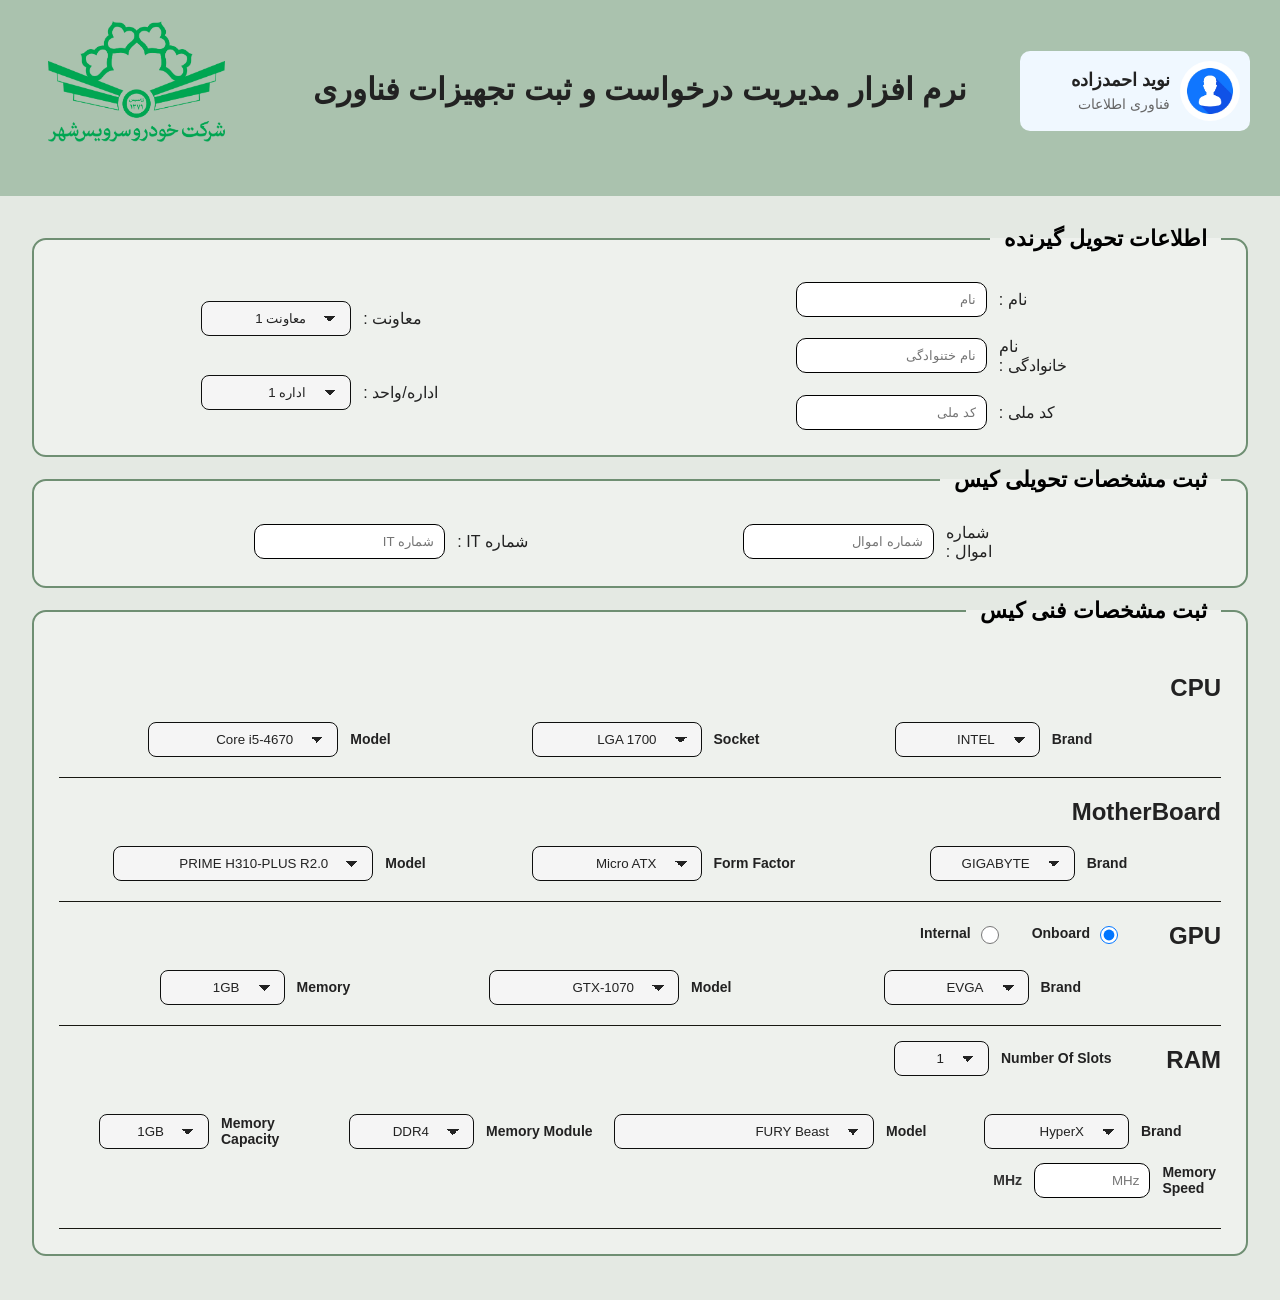
<file: index.html>
<!DOCTYPE html>
<html lang="en">

<head>
    <meta charset="UTF-8">
    <meta name="viewport" content="width=device-width, initial-scale=1.0">
    <title>IT Asset Managment</title>
    <link rel="stylesheet" href="style.css">
    <link rel="icon" href="logo.png" type="image">
</head>

<body>
    <header>
        <h1>نرم افزار مدیریت درخواست و ثبت تجهیزات فناوری</h1>
        <div class="user-profile">
            <img src="profile-avatar.avif" alt="user profile" class="avatar">
            <div class="user-info">
                <p class="username">نوید احمدزاده</p>
                <p class="userrole">فناوری اطلاعات</p>
            </div>
        </div>
        <img src="logo.png" alt="لوگو شرکت">
    </header>
    <form action="send-case-info">
        <fieldset class="form-section">
            <legend>
                اطلاعات تحویل گیرنده
            </legend>
            <section class="userinfo">
                <div class="form-name">
                    <div>
                        <label for="name">نام :</label>
                        <input type="text" id="name" placeholder="نام">
                    </div>
                    <div>
                        <label for="family-name">نام خانوادگی :</label>
                        <input type="text" id="family-name" placeholder="نام ختنوادگی">
                    </div>
                    <div>
                        <label for="national-code">کد ملی :</label>
                        <input type="number" id="national-code" placeholder="کد ملی">
                    </div>
                </div>


                <div class="container">
                    <div>
                        <label for="moavenat">معاونت :</label>
                        <select name="moavenat" id="moavenat">
                            <option value="moavenat" disabled>معاونت</option>
                            <option value="1">معاونت 1</option>
                            <option value="2">معاونت 2</option>
                            <option value="3">معاونت 3</option>
                            <option value="4">معاونت 4</option>

                        </select>
                    </div>
                    <div>
                        <label for="edare">اداره/واحد :</label>
                        <select name="edare" id="edare">
                            <option value="edare" disabled>اداره</option>
                            <option value="1">اداره 1</option>
                            <option value="2">اداره 2</option>
                            <option value="3">اداره 3</option>
                            <option value="4">اداره 4</option>
                        </select>
                    </div>
                </div>
            </section>
        </fieldset>
        <fieldset class="form-section">
            <legend>
                ثبت مشخصات تحویلی کیس
            </legend>
            <section class="it-numbers">
                <div class="shomare-amval">
                    <label for="shomare-amval"> شماره اموال :</label>
                    <input type="number" id="shomare-amval" placeholder="شماره اموال">
                </div>
                <div class="shomare-it">
                    <label for="shomare-it"> شماره IT :</label>
                    <input type="number" id="shomare-it" placeholder="شماره IT">
                </div>
            </section>
        </fieldset>
        <fieldset class="form-section">
            <legend>ثبت مشخصات فنی کیس</legend>
            <section class="hardware">
                <section class="component">
                    <h2>CPU</h2>
                    <div class="cpu">
                        <div class="cpu brand">
                            <label for="cpu-brand">Brand</label>
                            <select name="cpu-brand" id="cpu-brand">
                                <option value="Select Brand" disabled>Select Brand</option>
                                <option value="0">AMD</option>
                                <option value="1" selected>INTEL</option>
                            </select>
                        </div>
                        <div class="cpu socket">
                            <label for="cpu-socket">Socket</label>
                            <select name="cpu-socket" id="cpu-socket">
                                <option value="Select Socket" disabled>Select Socket</option>
                                <option value="0">LGA 1700</option>
                                <option value="1">LGA 1800</option>
                                <option value="2">LGA 1800</option>
                                <option value="3">LGA 1900</option>
                            </select>
                        </div>
                        <div class="cpu model">
                            <label for="cpu-model">Model</label>
                            <select name="cpu-model" id="cpu-model">
                                <option value="Select Model" disabled>Select Model</option>
                                <option value="84||Core i5-4670">Core i5-4670</option>
                                <option value="84||Core i5-4670K">Core i5-4670K</option>
                                <option value="84||Core i5-4690">Core i5-4690</option>
                                <option value="88||Core i5-4690K">Core i5-4690K</option>
                                <option value="65||Core i5-5675C">Core i5-5675C</option>
                            </select>
                        </div>
                    </div>
                </section>
                <section class="component">
                    <h2>MotherBoard</h2>
                    <div class="motherboard">
                        <div class="motherboard brand">
                            <label for="motherboard-brand">Brand</label>
                            <select id="motherboard-brand" name="brand">
                                <option value="Select Brand" disabled>Select Brand</option>
                                <option value="0">ASUS</option>
                                <option value="1" selected>GIGABYTE</option>
                                <option value="2">Asrock</option>
                                <option value="3">MSI</option>
                                <option value="4">EVGA</option>
                                <option value="5">Biostar</option>
                                <option value="6">Intel</option>
                            </select>
                        </div>
                        <div class="motherboard form-factor">
                            <label for="form-factor">Form Factor</label>
                            <select id="form-factor" name="form-factor">
                                <option value="Select Form Factor" disabled>Select Form Factor</option>
                                <option value="0">ATX</option>
                                <option value="1" selected>Micro ATX</option>
                                <option value="2">Mini-ATX</option>
                                <option value="3">E-ATX</option>
                                <option value="4">SSI CEB</option>
                                <option value="5">SSI EEB</option>
                                <option value="6">XL ATX</option>
                            </select>
                        </div>
                        <div class="motherboard model">
                            <label for="motherboard-model">Model</label>
                            <select id="motherboard-model" name="model">
                                <option value="Select MOdel" disabled>Select Model</option>
                                <option value="0">X-399 E-GAMING</option>
                                <option value="1" selected>PRIME H310-PLUS R2.0</option>
                                <option value="2">PRIME H310M-K</option>
                                <option value="3">B360M-DRAGON S</option>
                                <option value="4">TUF GAMING Z490-PLUS</option>
                                <option value="5">TUF GAMING B560M-E</option>
                                <option value="6">PRIME Z590-V</option>
                            </select>
                        </div>
                    </div>
                </section>
                <section class="component">
                    <h2>GPU</h2>
                    <div class="gpu">
                        <div class="gpu option">
                            <div class="gpu-option">
                                <input type="radio" id="gpu-onboard" name="gpu-type" value="onboard" checked>
                                <label for="gpu-onboard">Onboard</label>
                            </div>
                            <div class="gpu-option">
                                <input type="radio" id="gpu-internal" name="gpu-type" value="internal">
                                <label for="gpu-internal">Internal</label>
                            </div>
                        </div>
                        <div class="gpu brand">
                            <label for="gpu-brand">Brand</label>
                            <select id="gpu-brand" name="brand">
                                <option value="Select Brand" disabled>Select Brand</option>
                                <option value="0">ASUS</option>
                                <option value="1" selected>EVGA</option>
                                <option value="2">GIGABYTE</option>
                                <option value="3">MSI</option>
                                <option value="4">ZOTAK</option>
                                <option value="5">ASROCK</option>
                                <option value="6">INTEL</option>
                                <option value="7">Saphire</option>
                            </select>
                        </div>
                        <div class="gpu model">
                            <label for="gpu-model">Model</label>
                            <select id="gpu-model" name="model">
                                <option value="Select Model" disabled>Select Model</option>
                                <option value="0">GTX-1080</option>
                                <option value="1" selected>GTX-1070</option>
                                <option value="2">GTX-1060</option>
                                <option value="3">GTX-1050</option>
                                <option value="4">GTX-1030</option>
                                <option value="5">GTX-1660</option>
                                <option value="6">RTX-2070</option>
                                <option value="7">RTX-2060</option>
                            </select>
                        </div>
                        <div class="gpu memory">
                            <label for="gpu-memory">Memory</label>
                            <select id="gpu-memory" name="memory">
                                <option value="Select Memory" disabled>Select Memory</option>
                                <option value="0">1GB</option>
                                <option value="1">2GB</option>
                                <option value="2">3GB</option>
                                <option value="3">4GB</option>
                                <option value="4">6GB</option>
                                <option value="5">8GB</option>
                                <option value="6">10GB</option>
                                <option value="7">12GB</option>
                            </select>
                        </div>
                    </div>
                </section>
                <section class="component">
                    <h2>RAM</h2>
                    <div class="ram">
                        <div class="ram slot-number">
                            <label for="slot-number">Number Of Slots</label>
                            <select name="slot-number" id="slot-number">
                                <option value="Select Number" disabled>Select Number</option>
                                <option value="1">1</option>
                                <option value="2">2</option>
                                <option value="4">4</option>
                                <option value="6">6</option>
                                <option value="8">8</option>
                            </select>
                        </div>
                        <div class="ram-slots" id="ram-slots">
                            <div class="ram-row" data-ram-row>
                                <div class="ram brand">
                                    <label for="ram-brand-1">Brand</label>
                                    <select id="ram-brand-1" name="ram-brand[]">
                                        <option value="Select Brand" disabled>Select Brand</option>
                                        <option value="0">HyperX</option>
                                        <option value="1">Corsair</option>
                                        <option value="2">Kingston</option>
                                        <option value="3">Crucial</option>
                                        <option value="4">G.Skill</option>
                                        <option value="5">Samsung</option>
                                        <option value="6">Team Group</option>
                                        <option value="7">Patriot</option>
                                    </select>
                                </div>
                                <div class="ram model">
                                    <label for="ram-model-1">Model</label>
                                    <select id="ram-model-1" name="ram-model[]">
                                        <option value="Select Model" disabled>Select Model</option>
                                        <option value="0">FURY Beast</option>
                                        <option value="1">Vengeance</option>
                                        <option value="2">Vengeance LPX</option>
                                        <option value="3">Trident Z5 Neo RGB</option>
                                        <option value="4">Trident Z5 RGB</option>
                                        <option value="5">T-Force Xtreem ARGB</option>
                                        <option value="6">Viper Steel</option>
                                        <option value="8">Viper 4</option>
                                        <option value="9">Viper RGB</option>
                                        <option value="10">Aegis</option>
                                    </select>
                                </div>
                                <div class="ram module">
                                    <label for="ram-module-1">Memory Module</label>
                                    <select id="ram-module-1" name="ram-module[]">
                                        <option value="Select Module" disabled>Select Module</option>
                                        <option value="0">DDR4</option>
                                        <option value="1">DDR5</option>
                                    </select>
                                </div>
                                <div class="ram capacity">
                                    <label for="ram-capacity-1">Memory Capacity</label>
                                    <select name="ram-capacity[]" id="ram-capacity-1">
                                        <option value="Select Module" disabled>Select Capacity</option>
                                        <option value="0">1GB</option>
                                        <option value="1">2GB</option>
                                        <option value="2">4GB</option>
                                        <option value="3">6GB</option>
                                        <option value="4">8GB</option>
                                        <option value="5">16GB</option>
                                    </select>
                                </div>
                                <div class="ram speed">
                                    <label for="memory-speed-1">Memory Speed</label>
                                    <input type="number" id="memory-speed-1" name="memory-speed[]" min="0" step="1"
                                        placeholder="MHz">
                                    <span class="speed-unit">MHz</span>
                                </div>
                            </div>
                        </div>
                    </div>
                </section>

            </section>

        </fieldset>
    </form>

    <script>
        const slotNumberSelect = document.getElementById('slot-number');
        const ramSlots = document.getElementById('ram-slots');
        const ramRowTemplate = ramSlots.querySelector('[data-ram-row]').cloneNode(true);

        function updateRamFieldIds(row, rowNumber) {
            row.querySelectorAll('label[for]').forEach((label) => {
                const baseFor = label.htmlFor.replace(/-\d+$/, '');
                label.htmlFor = `${baseFor}-${rowNumber}`;
            });

            row.querySelectorAll('select, input').forEach((field) => {
                const baseId = field.id.replace(/-\d+$/, '');
                field.id = `${baseId}-${rowNumber}`;
            });
        }

        function renderRamRows() {
            const rowCount = Number(slotNumberSelect.value) || 1;

            ramSlots.innerHTML = '';

            for (let index = 1; index <= rowCount; index += 1) {
                const row = ramRowTemplate.cloneNode(true);
                updateRamFieldIds(row, index);

                if (index > 1) {
                    row.querySelectorAll('select').forEach((select) => {
                        select.selectedIndex = 0;
                    });

                    row.querySelectorAll('input').forEach((input) => {
                        input.value = '';
                    });
                }

                ramSlots.appendChild(row);
            }
        }

        slotNumberSelect.addEventListener('change', renderRamRows);
        renderRamRows();
    </script>

</body>

</html>
</file>
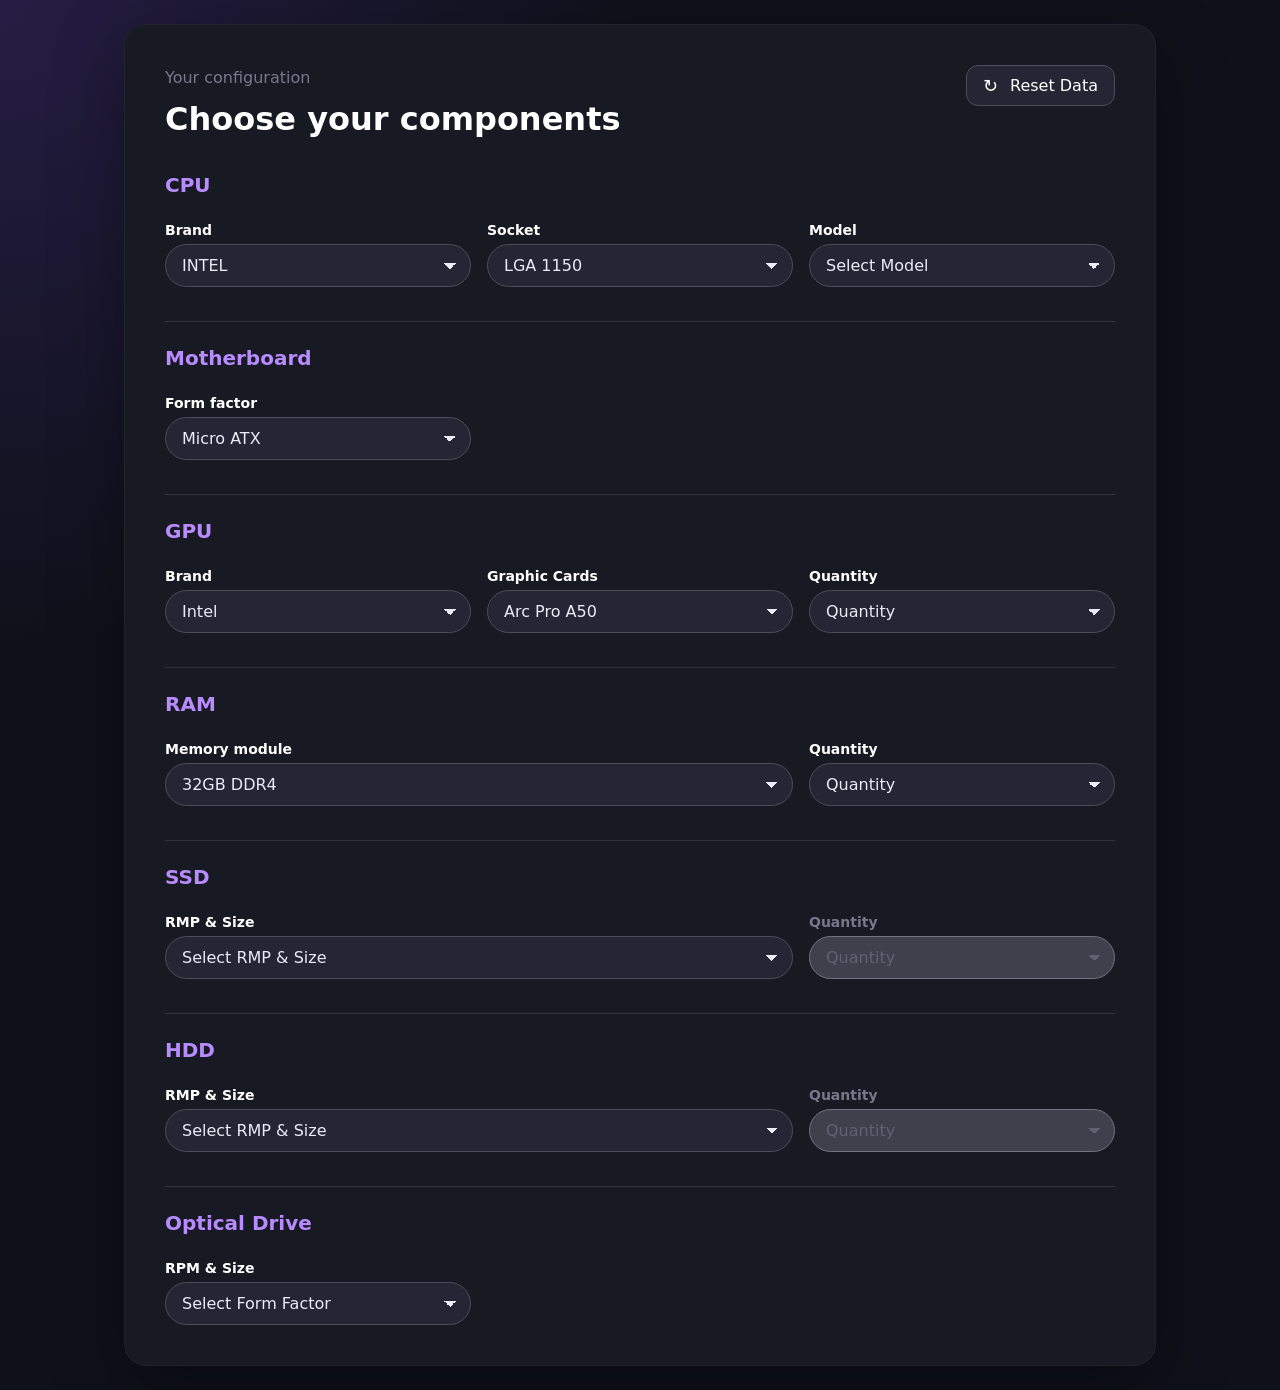
<file: psu/index.html>
<!DOCTYPE html>
<html lang="en">

<head>
  <meta charset="UTF-8" />
  <meta name="viewport" content="width=device-width, initial-scale=1.0" />
  <title>PSU Configuration</title>
  <link rel="stylesheet" href="style.css" />
</head>

<body>
  <main class="page-shell">
    <form class="config-card">
      <header class="config-header">
        <div>
          <p class="eyebrow">Your configuration</p>
          <h1>Choose your components</h1>
        </div>
        <button class="reset-button" type="reset" aria-label="Reset all selected component data">
          <span class="reset-icon" aria-hidden="true">↻</span>
          <span>Reset Data</span>
        </button>
      </header>
      <section class="component-section">
        <h2>CPU</h2>
        <div class="fields-grid">
          <div class="field">
            <label for="field-1">Brand</label>
            <select id="field-1" name="brand">
              <option value="Select Brand" disabled>Select Brand</option>
              <option value="0">AMD</option>
              <option value="1" selected>INTEL</option>
            </select>
          </div>
          <div class="field">
            <label for="field-2">Socket</label>
            <select id="field-2" name="socket">
              <option value="Select Socket" disabled>Select Socket</option>
              <option value="0" selected>LGA 1150</option>
              <option value="1">LGA 1151</option>
              <option value="2">LGA 1155</option>
              <option value="3">LGA 1156</option>
              <option value="4">LGA 1200</option>
              <option value="5">LGA 1700</option>
              <option value="6">LGA 1851</option>
              <option value="7">LGA 2011</option>
              <option value="8">LGA 2011-v3</option>
              <option value="9">LGA 2066</option>
            </select>
          </div>
          <div class="field">
            <label for="field-3">Model</label>
            <select id="field-3" name="model">
              <option value="" selected disabled>Select Model</option>
              <option value="54||Celeron G1820">Celeron G1820</option>
              <option value="54||Celeron G1830">Celeron G1830</option>
              <option value="54||Celeron G1840">Celeron G1840</option>
              <option value="54||Celeron G1850">Celeron G1850</option>
              <option value="54||Core i3-4130">Core i3-4130</option>
              <option value="54||Core i3-4150">Core i3-4150</option>
              <option value="54||Core i3-4160">Core i3-4160</option>
              <option value="35||Core i3-4160T">Core i3-4160T</option>
              <option value="54||Core i3-4170">Core i3-4170</option>
              <option value="54||Core i3-4330">Core i3-4330</option>
              <option value="54||Core i3-4340">Core i3-4340</option>
              <option value="54||Core i3-4350">Core i3-4350</option>
              <option value="54||Core i3-4360">Core i3-4360</option>
              <option value="84||Core i5-4430">Core i5-4430</option>
              <option value="65||Core i5-4430S">Core i5-4430S</option>
              <option value="84||Core i5-4440">Core i5-4440</option>
              <option value="84||Core i5-4570">Core i5-4570</option>
              <option value="65||Core i5-4570S">Core i5-4570S</option>
              <option value="35||Core i5-4570T">Core i5-4570T</option>
              <option value="35||Core i5-4570TE">Core i5-4570TE</option>
              <option value="84||Core i5-4590">Core i5-4590</option>
              <option value="65||Core i5-4590S">Core i5-4590S</option>
              <option value="84||Core i5-4670">Core i5-4670</option>
              <option value="84||Core i5-4670K">Core i5-4670K</option>
              <option value="84||Core i5-4690">Core i5-4690</option>
              <option value="88||Core i5-4690K">Core i5-4690K</option>
              <option value="65||Core i5-5675C">Core i5-5675C</option>
              <option value="35||Core i7-4765T">Core i7-4765T</option>
              <option value="84||Core i7-4770">Core i7-4770</option>
              <option value="84||Core i7-4770K">Core i7-4770K</option>
              <option value="65||Core i7-4770S">Core i7-4770S</option>
              <option value="45||Core i7-4770T">Core i7-4770T</option>
              <option value="84||Core i7-4771">Core i7-4771</option>
              <option value="84||Core i7-4790">Core i7-4790</option>
              <option value="88||Core i7-4790K">Core i7-4790K</option>
              <option value="65||Core i7-4790S">Core i7-4790S</option>
              <option value="65||Core i7-5775C">Core i7-5775C</option>
              <option value="54||Pentium G3220">Pentium G3220</option>
              <option value="35||Pentium G3220T">Pentium G3220T</option>
              <option value="54||Pentium G3240">Pentium G3240</option>
              <option value="35||Pentium G3250T">Pentium G3250T</option>
              <option value="54||Pentium G3258">Pentium G3258</option>
              <option value="35||Pentium G3260T">Pentium G3260T</option>
              <option value="54||Pentium G3420">Pentium G3420</option>
              <option value="54||Pentium G3430">Pentium G3430</option>
              <option value="54||Pentium G3450">Pentium G3450</option>
            </select>
          </div>
        </div>
      </section>
      <section class="component-section">
        <h2>Motherboard</h2>
        <div class="fields-grid">
          <div class="field">
            <label for="field-4">Form factor</label>
            <select id="field-4" name="form-factor">
              <option value="Select Form Factor" disabled>Select Form Factor</option>
              <option value="0">ATX</option>
              <option value="1" selected>Micro ATX</option>
              <option value="2">Mini-ATX</option>
              <option value="3">Thin Mini-ITX</option>
              <option value="4">SSI CEB</option>
              <option value="5">SSI EEB</option>
              <option value="6">XL ATX</option>
            </select>
          </div>
        </div>
      </section>
      <section class="component-section">
        <h2>GPU</h2>
        <div class="fields-grid">
          <div class="field">
            <label for="field-5">Brand</label>
            <select id="field-5" name="brand">
              <option value="Select Brand" disabled>Select Brand</option>
              <option value="0">NVIDIA</option>
              <option value="1">AMD</option>
              <option value="2" selected>Intel</option>
            </select>
          </div>
          <div class="field">
            <label for="field-6">Graphic Cards</label>
            <select id="field-6" name="graphic-cards">
              <option value="Select Graphic Cards" disabled>Select Graphic Cards</option>
              <option value="0">Arc A310</option>
              <option value="1">Arc A350</option>
              <option value="2">Arc A380</option>
              <option value="3">Arc A580</option>
              <option value="4">Arc A750</option>
              <option value="5">Arc A770</option>
              <option value="6">Arc Pro A40</option>
              <option value="7" selected>Arc Pro A50</option>
              <option value="8">Arc Pro A60</option>
              <option value="9">Arc B570</option>
              <option value="10">Arc B580</option>
              <option value="11">Arc Pro B50</option>
              <option value="12">Arc Pro B60</option>
            </select>
          </div>
          <div class="field">
            <label for="field-7">Quantity</label>
            <select id="field-7" name="quantity">
              <option value="" selected disabled>Quantity</option>
              <option value="1">1</option>
              <option value="2">2</option>
              <option value="3">3</option>
              <option value="4">4</option>
              <option value="5">5</option>
            </select>
          </div>
        </div>
      </section>
      <section class="component-section">
        <h2>RAM</h2>
        <div class="fields-grid">
          <div class="field field--wide">
            <label for="field-8">Memory module</label>
            <select id="field-8" name="memory-module">
              <option value="Select Memory Module" disabled>Select Memory Module</option>
              <option value="0">32GB DDR5</option>
              <option value="1">16GB DDR5</option>
              <option value="2">8GB DDR5</option>
              <option value="3">4GB DDR5</option>
              <option value="4" selected>32GB DDR4</option>
              <option value="5">16GB DDR4</option>
              <option value="6">8GB DDR4</option>
              <option value="7">4GB DDR4</option>
              <option value="8">32GB DDR3</option>
              <option value="9">8GB DDR3</option>
              <option value="10">4GB DDR3</option>
              <option value="11">2GB DDR3</option>
            </select>
          </div>
          <div class="field">
            <label for="field-9">Quantity</label>
            <select id="field-9" name="quantity">
              <option value="" selected disabled>Quantity</option>
              <option value="1">1</option>
              <option value="2">2</option>
              <option value="3">3</option>
              <option value="4">4</option>
              <option value="5">5</option>
            </select>
          </div>
        </div>
      </section>
      <section class="component-section">
        <h2>SSD</h2>
        <div class="fields-grid">
          <div class="field field--wide">
            <label for="field-10">RMP &amp; Size</label>
            <select id="field-10" name="rmp-and-size">
              <option value="" selected disabled>Select RMP &amp; Size</option>
              <option value="0">Not Installed</option>
              <option value="1">Under 120GB</option>
              <option value="2">120GB - 256GB</option>
              <option value="3">256GB - 512GB</option>
              <option value="4">512GB - 1TB</option>
              <option value="5">1TB+</option>
            </select>
          </div>
          <div class="field field--disabled">
            <label for="field-11">Quantity</label>
            <select id="field-11" name="quantity" disabled>
              <option value="" selected disabled>Quantity</option>
              <option value="1">1</option>
              <option value="2">2</option>
              <option value="3">3</option>
              <option value="4">4</option>
              <option value="5">5</option>
            </select>
          </div>
        </div>
      </section>
      <section class="component-section">
        <h2>HDD</h2>
        <div class="fields-grid">
          <div class="field field--wide">
            <label for="field-12">RMP &amp; Size</label>
            <select id="field-12" name="rmp-and-size">
              <option value="" selected disabled>Select RMP &amp; Size</option>
              <option value="0">Not Installed</option>
              <option value="1">5400RPM 3.5&quot; HDD</option>
              <option value="2">7200RPM 3.5&quot; HDD</option>
              <option value="3">10,000RPM 2.5&quot; HDD</option>
              <option value="4">10,000RPM 3.5&quot; HDD</option>
              <option value="5">15,000RPM 2.5&quot; HDD</option>
              <option value="6">15,000RPM 3.5&quot; HDD</option>
            </select>
          </div>
          <div class="field field--disabled">
            <label for="field-13">Quantity</label>
            <select id="field-13" name="quantity" disabled>
              <option value="" selected disabled>Quantity</option>
              <option value="1">1</option>
              <option value="2">2</option>
              <option value="3">3</option>
              <option value="4">4</option>
              <option value="5">5</option>
            </select>
          </div>
        </div>
      </section>
      <section class="component-section component-section--last">
        <h2>Optical Drive</h2>
        <div class="fields-grid">
          <div class="field">
            <label for="field-14">RPM &amp; Size</label>
            <select id="field-14" name="rpm-and-size">
              <option value="" selected disabled>Select Form Factor</option>
              <option value="0">Not Installed</option>
              <option value="1">Blu-Ray</option>
              <option value="2">DVD-RW</option>
              <option value="3">COMBO</option>
              <option value="4">CD-RW</option>
              <option value="5">DVD-ROM</option>
              <option value="6">CD-ROM</option>
            </select>
          </div>
        </div>
      </section>
    </form>
  </main>
</body>

</html>
</file>
<file: style.css>
* {
    box-sizing: border-box;
}

body {
    margin: 0;
    direction: rtl;
    font-family: Arial, sans-serif;
    background-color: #e4e9e3;
    color: #222;
}

header {
    position: relative;
    min-width: 1200px;
    width: 100%;
    height: 200px;
    background-color: #AAC2AE;
    margin-top: -25px;
    /* padding-top: auto; */
}

header h1 {
    font-size: 31px;
    font-weight: 600;
    justify-self: center;
    justify-content: center;
    text-align: center;
    padding-top: 75px;

}

header img {
    position: absolute;
    top: 22px;
    left: 48px;
    width: 177px;
    height: 129px;
}

.user-profile {
    position: absolute;
    top: 55px;
    right: 30px;
    display: flex;
    align-items: center;
    gap: 10px;
    padding: 0px 10px;
    background-color: aliceblue;
    width: 230px;
    height: 80px;
    border-radius: 10px;
}

.user-info {
    display: flex;
    flex-direction: column;
}

.username {
    font-size: 18px;
    font-weight: bold;
    margin: 0;
    color: #222;
}

.userrole {
    font-size: 14px;
    margin: 5px 0 0;
    color: #666;
}

.avatar {
    position: static;
    width: 60px;
    height: 60px;
    border-radius: 50%;
    object-fit: cover;
}

main {
    max-width: 1000px;
    margin: 40px auto;
    padding: 0 20px;
}

form {
    /* background-color: #fff; */
    padding: 30px;
    /* box-shadow: 0 4px 15px rgba(0, 0, 0, 0.08); */
}

form h2 {
    width: 150px;
    margin-top: 0;
    margin-bottom: 20px;
    font-size: 24px;
    color: #222;
}

.form-row {
    display: flex;
    align-items: center;
    gap: 40px;
    width: 100%;
}


form section.userinfo {
    display: flex;
    flex-wrap: wrap;
    flex-direction: row;
    /* padding: 10px; */
    gap: 10px;
    /* align-items: flex-start; */
    justify-content: space-evenly;

}

hr {
    margin-top: 40px;
}

.form-name,
.container {
    display: flex;
    flex-direction: column;
    gap: 20px;
}

.container {
    margin-right: 200px;
}

form div {
    display: flex;
    align-items: center;
    gap: 12px;
    justify-content: space-evenly;
}

/* section.userinfo div,
section.it-numbers div {} */

label {
    width: 80px;
    text-align: left;

}

div.form-factor label {
    width: 150px;
}

.container select {
    width: 150px;
    height: 32px;
}

section.it-numbers {
    display: flex;
    flex-wrap: wrap;
    flex-direction: row;
    /* padding: 10px; */
    gap: 10px;
    /* align-items: flex-start; */
    justify-content: space-evenly;
}

input {
    display: flex;
    flex: content;
    flex-direction: row;
    height: 35px;
    border-radius: 10px;
    border: 1px solid black;
    padding: 0px 10px;

}

.form-section {
    border: 2px solid #6f8f73;
    border-radius: 14px;
    padding: 30px 25px 25px;
    margin-bottom: 10px;
    background-color: rgba(255, 255, 255, 0.35);
}

.form-section>legend {
    padding: 0 14px;
    font-size: 22px;
    font-weight: bold;
    color: black;
}

section.component {
    position: relative;
    display: flex;
    flex-direction: column;
    flex-wrap: wrap;
    /* direction: ltr; */
    justify-content: space-evenly;
    padding: 20px 0px 20px 0px;
    border-bottom: 1px solid rgb(24, 24, 18);
}

/* section.component h2{
    direction: rtl;
} */

.component-section {
    padding: 24px 0 34px;
    border-bottom: 1px solid beige;
}

section.hardware label {
    display: block;
    font-size: 14px;
    font-weight: 700;
}

section.hardware select {
    width: auto;
}

.cpu.brand select,
.motherboard.brand select,
.gpu.brand select,
.ram.brand select {
    width: 145px;
}

.cpu.socket select,
.motherboard.form-factor select {
    width: 170px;
}

.cpu.model select,
.gpu.model select {
    width: 190px;
}

.motherboard.model select,
.ram.model select {
    width: 260px;
}

.gpu.memory select,
.ram.module select {
    width: 125px;
}

.ram.capacity select {
    width: 110px;
}

.ram-slots {
    display: flex;
    flex-direction: column;
    align-items: stretch;
    gap: 12px;
    width: 100%;
    margin-top: 10px;
}

.ram-row {
    display: flex;
    flex-wrap: wrap;
    align-items: center;
    justify-content: flex-start;
    gap: 14px 18px;
    width: 100%;
    padding: 10px 0;
}

.ram-row + .ram-row {
    border-top: 1px solid rgba(24, 24, 18, 0.25);
}

.ram-row > div {
    justify-content: flex-start;
}

.ram.module label,
.ram.capacity label {
    width: 110px;
}

.ram.speed input {
    width: 70px;
}

.ram.speed label {
    width: 105px;
}

.speed-unit {
    font-size: 14px;
    font-weight: 700;
    color: #333;
}

.gpu.option {
    position: absolute;
    top: 21px;
    right: 100px;
    display: flex;
    flex-direction: row;
    gap: 30px;
    justify-content: center;
    align-items: center;
    /* padding: 15px 0; */
}

.gpu-option {
    display: flex;
    align-items: center;
    gap: 5px;
}

.gpu-option input[type="radio"] {
    width: 18px;
    height: 18px;
    cursor: pointer;
    border: none;
    padding: 0;
    flex-shrink: 0;
}

.gpu-option label {
    display: inline;
    width: auto;
    font-size: 16px;
    font-weight: 500;
    cursor: pointer;
    margin: 0;
}

div.ram.slot-number {
    position: absolute;
    top: 15px;
    right: 100px;
    display: flex;
    flex-direction: row;
    justify-content: center;
}

div.ram.slot-number select {
    width: 95px;
}

div.ram.slot-number label {
    width: 120px;
}


select {
    width: 100%;
    min-height: 35px;
    padding: 9px 44px 9px 16px;
    color: #222;
    background-color: #f5f5f5;
    border: 1px solid #0e0f0e;
    border-radius: 8px;
    outline: none;
    cursor: pointer;
    appearance: none;
    background-image:
        linear-gradient(45deg, transparent 50%, currentColor 50%),
        linear-gradient(135deg, currentColor 50%, transparent 50%);
    background-position:
        calc(100% - 20px) 14px,
        calc(100% - 14px) 14px;
    background-size: 6px 6px, 6px 6px;
    background-repeat: no-repeat;
    transition: border-color 0.2s ease, box-shadow 0.2s ease, background-color 0.2s ease;
}

select:focus {
    border-color: #111412;
    box-shadow: 0 0 0 3px rgba(21, 24, 21, 0.25);
    background-color: #ffffff;
}

select:disabled {
    color: #999;
    background-color: #efefef;
    border-color: #d0d0d0;
    cursor: not-allowed;
    opacity: 0.6;
}

/* div.form-factor label{
    width: 150px;
} */

@media (max-width: 900px) {
    .config-card {
        padding: 24px;
    }

    .config-header {
        flex-direction: column;
        margin-bottom: 0;
    }

    .fields-grid {
        grid-template-columns: repeat(2, minmax(0, 1fr));
    }
}

@media (max-width: 640px) {
    .page-shell {
        padding: 16px;
    }

    .config-card {
        padding: 16px;
    }

    .fields-grid {
        grid-template-columns: 1fr;
    }

    .field--wide {
        grid-column: auto;
    }

    .reset-button {
        width: 100%;
        justify-content: center;
    }
}
</file>
<file: psu/style.css>
:root {
  --page-bg: #0f111a;
  --card-bg: #171923;
  --input-bg: #242633;
  --input-disabled-bg: #4b4d59;
  --border: #4b4d59;
  --border-soft: #30323e;
  --text-primary: #ffffff;
  --text-secondary: #a9adbd;
  --text-muted: #75798a;
  --purple: #b88cff;
  --purple-dark: #7447d8;
  --purple-soft: #dccaff;
  --radius-lg: 22px;
  --radius-md: 12px;
}

* {
  box-sizing: border-box;
}

body {
  margin: 0;
  min-height: 100vh;
  font-family: Inter, ui-sans-serif, system-ui, -apple-system, BlinkMacSystemFont, "Segoe UI", sans-serif;
  background: radial-gradient(circle at top left, rgba(116, 71, 216, 0.22), transparent 34%), var(--page-bg);
  color: var(--text-primary);
}

button,
select {
  font: inherit;
}

.page-shell {
  width: min(100%, 1080px);
  margin: 0 auto;
  padding: 24px;
}

.config-card {
  width: 100%;
  padding: 40px;
  border: 1px solid rgba(255, 255, 255, 0.04);
  border-radius: var(--radius-lg);
  background: var(--card-bg);
  box-shadow: 0 24px 70px rgba(0, 0, 0, 0.34);
}

.config-header {
  display: flex;
  align-items: flex-start;
  justify-content: space-between;
  gap: 24px;
  margin-bottom: 10px;
}

.eyebrow {
  margin: 0 0 8px;
  color: var(--text-muted);
  font-size: 16px;
  line-height: 1.6;
}

h1,
h2 {
  margin: 0;
  font-weight: 700;
  line-height: 1.25;
}

h1 {
  font-size: clamp(24px, 3vw, 32px);
}

h2 {
  padding-bottom: 24px;
  color: var(--purple);
  font-size: 20px;
}

.reset-button {
  display: inline-flex;
  align-items: center;
  gap: 12px;
  width: fit-content;
  padding: 10px 16px;
  white-space: nowrap;
  color: var(--text-primary);
  background: var(--input-bg);
  border: 1px solid var(--border);
  border-radius: var(--radius-md);
  cursor: pointer;
  transition: background 0.2s ease, border-color 0.2s ease, transform 0.2s ease;
}

.reset-button:hover {
  background: var(--card-bg);
  border-color: var(--purple-dark);
  transform: translateY(-1px);
}

.reset-icon {
  display: inline-flex;
  align-items: center;
  justify-content: center;
  font-size: 18px;
  line-height: 1;
}

.component-section {
  padding: 24px 0 34px;
  border-bottom: 1px solid var(--border-soft);
}

.component-section--last {
  border-bottom: 0;
  padding-bottom: 0;
}

.fields-grid {
  display: grid;
  grid-template-columns: repeat(3, minmax(0, 1fr));
  gap: 16px;
}

.field {
  min-width: 0;
}

.field--wide {
  grid-column: span 2;
}

label {
  display: block;
  padding-bottom: 6px;
  color: var(--text-primary);
  font-size: 14px;
  font-weight: 700;
}

select {
  width: 100%;
  min-height: 43px;
  padding: 9px 44px 9px 16px;
  color: #e9ebf5;
  background-color: var(--input-bg);
  border: 1px solid var(--border);
  border-radius: var(--radius-lg);
  outline: none;
  cursor: pointer;
  appearance: none;
  background-image:
    linear-gradient(45deg, transparent 50%, currentColor 50%),
    linear-gradient(135deg, currentColor 50%, transparent 50%);
  background-position:
    calc(100% - 20px) 18px,
    calc(100% - 14px) 18px;
  background-size: 6px 6px, 6px 6px;
  background-repeat: no-repeat;
  transition: border-color 0.2s ease, box-shadow 0.2s ease, background-color 0.2s ease;
}

select:focus {
  border-color: var(--purple);
  box-shadow: 0 0 0 3px rgba(184, 140, 255, 0.18);
}

select:disabled {
  color: var(--text-muted);
  background-color: var(--input-disabled-bg);
  border-color: #8c90a0;
  cursor: not-allowed;
  opacity: 0.76;
}

select option {
  color: #f7f7fb;
  background: var(--input-bg);
}

.field--disabled label {
  color: var(--text-muted);
}

@media (max-width: 900px) {
  .config-card {
    padding: 24px;
  }

  .config-header {
    flex-direction: column;
    margin-bottom: 0;
  }

  .fields-grid {
    grid-template-columns: repeat(2, minmax(0, 1fr));
  }
}

@media (max-width: 640px) {
  .page-shell {
    padding: 16px;
  }

  .config-card {
    padding: 16px;
  }

  .fields-grid {
    grid-template-columns: 1fr;
  }

  .field--wide {
    grid-column: auto;
  }

  .reset-button {
    width: 100%;
    justify-content: center;
  }
}
</file>
